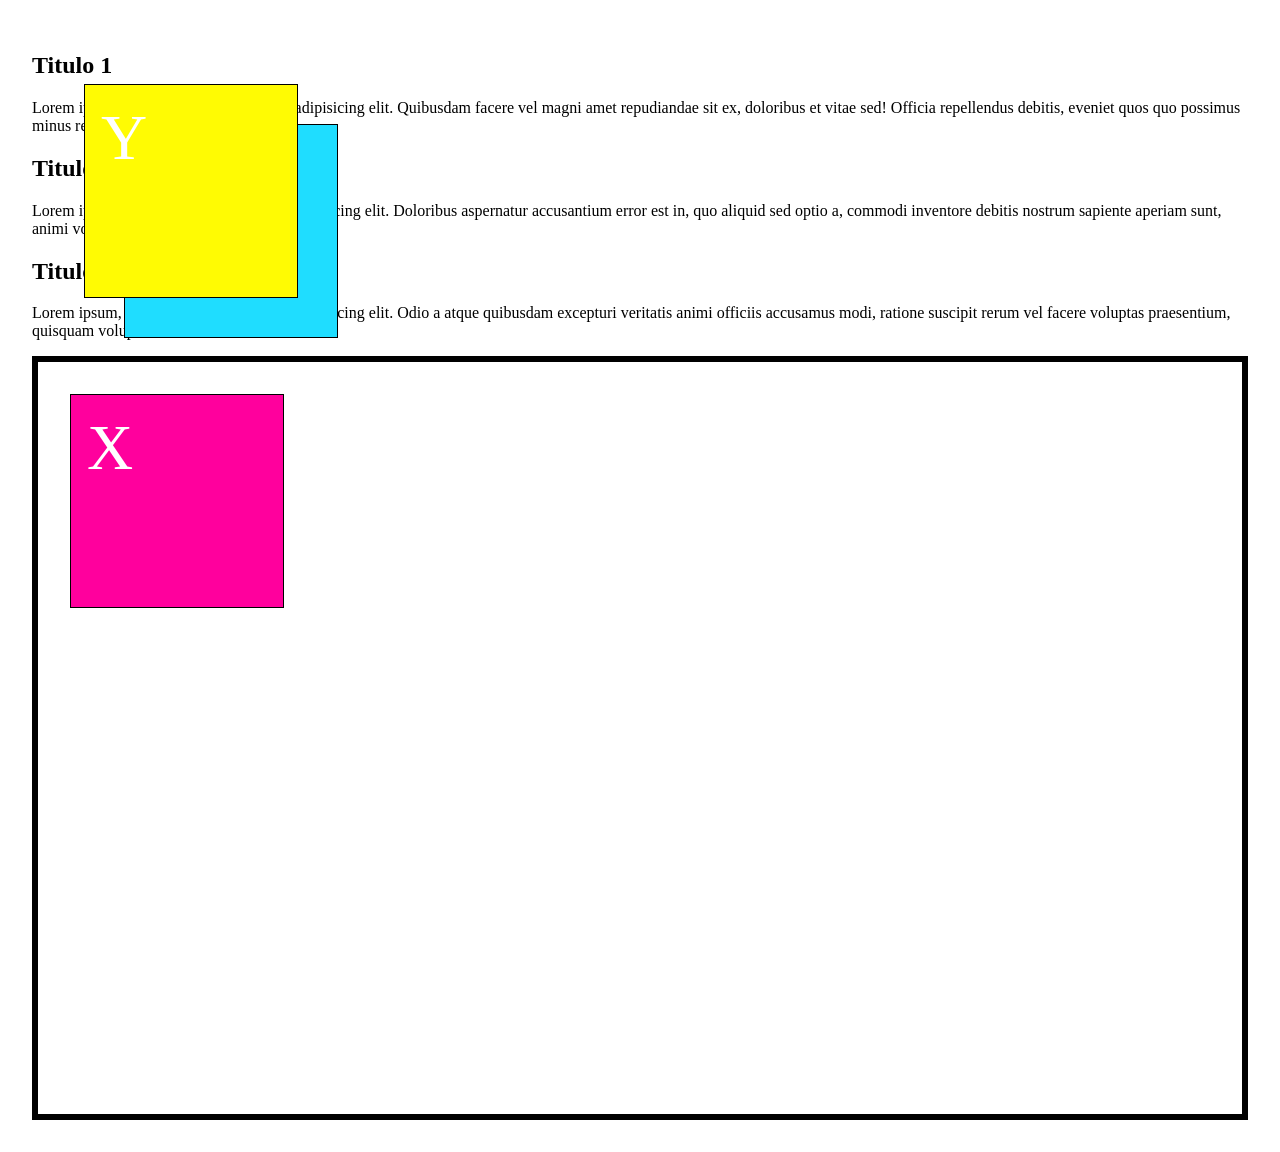
<file: CSS/class-02-box-model/index.html>
<!DOCTYPE html>
<html lang="pt-BR">
<head>
    <meta charset="UTF-8">
    <meta http-equiv="X-UA-Compatible" content="IE=edge">
    <meta name="viewport" content="width=device-width, initial-scale=1.0">
    <title>Class 02 - Box Model</title>
    <link rel="stylesheet" href="style.css">
</head>
<body>
 <section>
    <h1>Titulo 1</h1>
      <p> Lorem ipsum dolor sit, amet consectetur adipisicing elit. Quibusdam facere vel magni amet repudiandae sit ex, doloribus et vitae sed! Officia repellendus debitis, eveniet quos quo possimus minus recusandae distinctio.</p>
 </section>
 <section>
    <h1>Titulo 2</h1>
      <p>Lorem ipsum dolor sit amet consectetur adipisicing elit. Doloribus aspernatur accusantium error est in, quo aliquid sed optio a, commodi inventore debitis nostrum sapiente aperiam sunt, animi voluptatibus mollitia reprehenderit?</p> 
 </section>
 <section>
    <h1>Titulo 3</h1>
      <p>Lorem ipsum, dolor sit amet consectetur adipisicing elit. Odio a atque quibusdam excepturi veritatis animi officiis accusamus modi, ratione suscipit rerum vel facere voluptas praesentium, quisquam voluptatum et inventore dolor?</p>
 </section>
    <main>
        <div class="square1">X</div>
        <div class="square2">Y</div>
        <div class="square3">Z</div>
    </main>
    
</body>
</html>
</file>
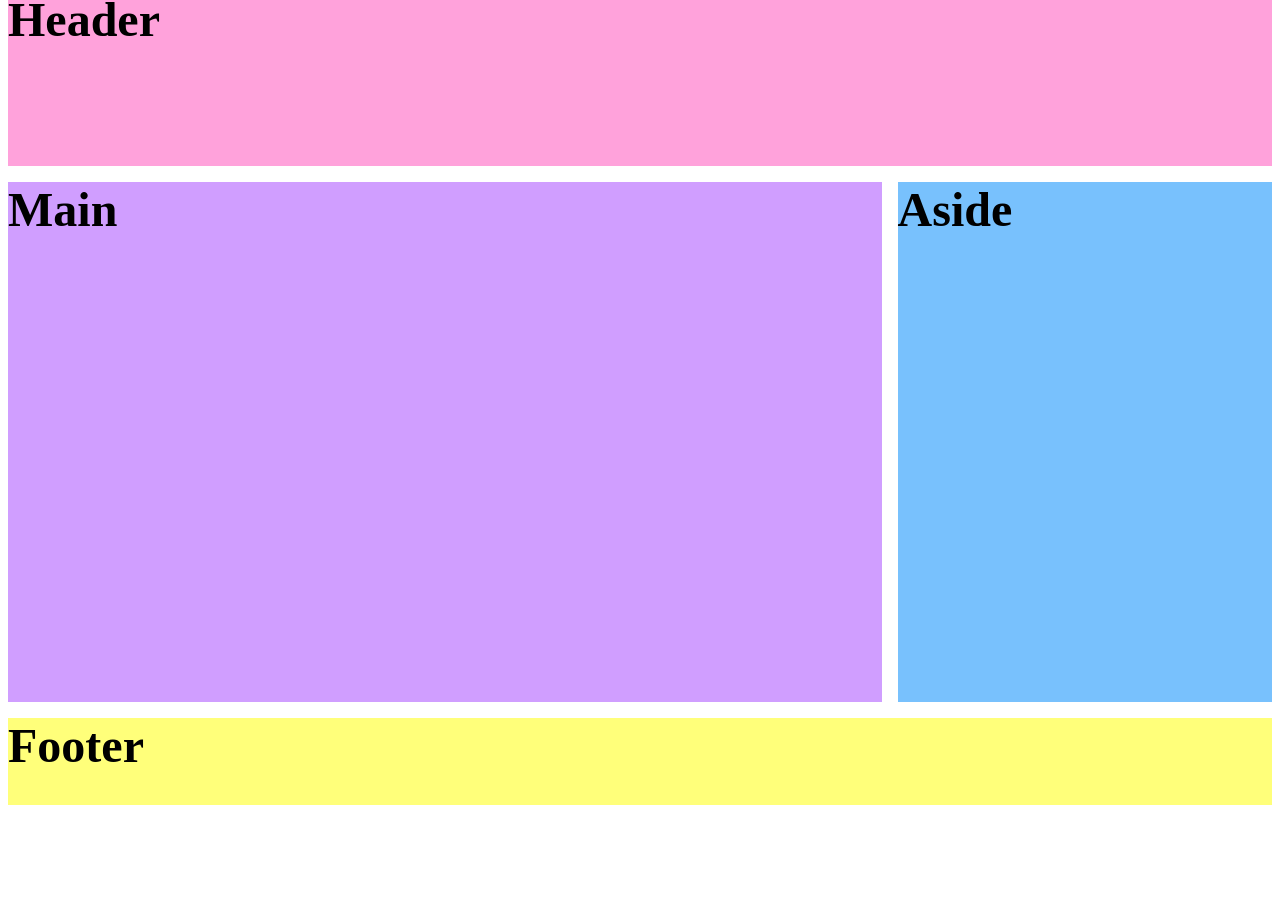
<file: CSS/class-03-grid-layout/index.html>
<!DOCTYPE html>
<html lang="pt-BR">
<head>
    <meta charset="UTF-8">
    <meta http-equiv="X-UA-Compatible" content="IE=edge">
    <meta name="viewport" content="width=device-width, initial-scale=1.0">
    <title>Class 03 - Grid Layout</title>
    <link rel="stylesheet" href="style.css">
</head>
<body>
    <header>
        <h1>Header</h1>
    </header>
    <main>
        <h1>Main</h1>
    </main>
    <aside>
        <h1>Aside</h1>
    </aside>
    <footer>
        <h1>Footer</h1>
    </footer>
    
</body>
</html>
</file>
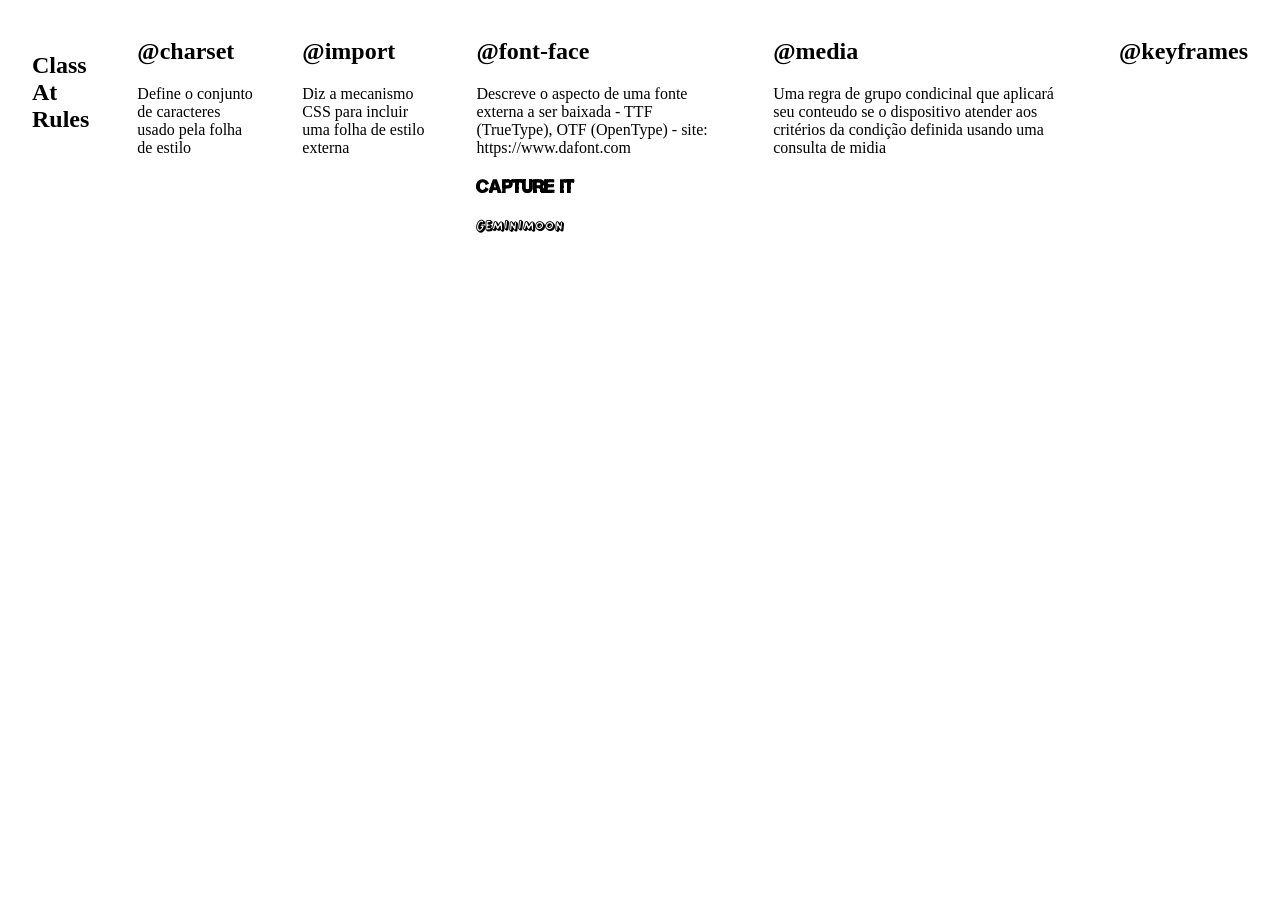
<file: CSS/class-04-at-rules/index.html>
<!DOCTYPE html>
<html lang="pt-BR">
<head>
    <meta charset="UTF-8">
    <meta http-equiv="X-UA-Compatible" content="IE=edge">
    <meta name="viewport" content="width=device-width, initial-scale=1.0">
    <title>Class 04 - At Rules</title>
    <link rel="stylesheet" href="style.css">
</head>
<body>
    <article>
        <h1>Class At Rules</h1>
        <section>
         <h2>@charset</h2>
          <p>Define o conjunto de caracteres usado pela folha de estilo</p>
        </section>
        <section>
            <h2>@import</h2>
             <p>Diz a mecanismo CSS para incluir uma folha de estilo externa</p>
           </section>
        <section>
            <h2>@font-face</h2>
             <p>Descreve o aspecto de uma fonte externa a ser baixada
                - TTF (TrueType), OTF (OpenType)
                - site: https://www.dafont.com
             </p>
             <h3>Capture It</h3>

             <h4>GeminiMoon</h4>
           </section>
           <section>
            <h2>@media</h2>
             <p>Uma regra de grupo condicinal que aplicará seu conteudo se o dispositivo atender aos critérios da condição definida usando uma consulta de midia</p>
           </section>
           <section>
            <h2>@keyframes</h2>
             <p></p>
           </section>

    </article>
</body>
</html>
</file>
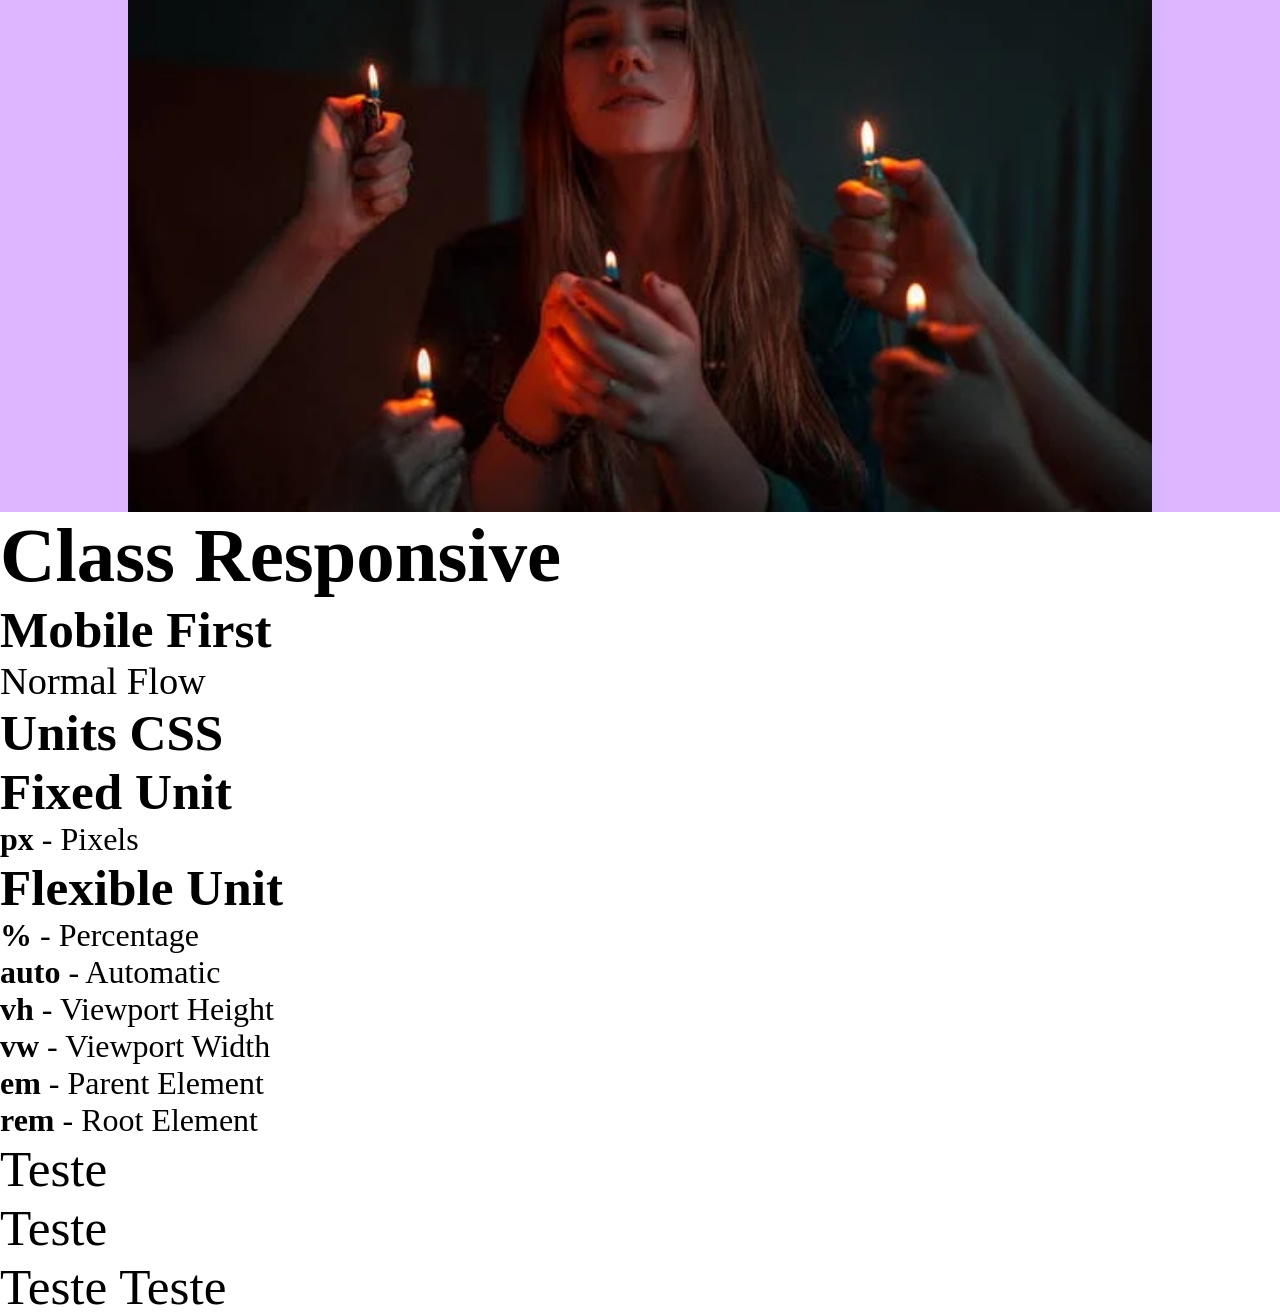
<file: CSS/class-06-responsive/index.html>
<!DOCTYPE html>
<html lang="en">
<head>
    <meta charset="UTF-8">
    <meta http-equiv="X-UA-Compatible" content="IE=edge">
    <meta name="viewport" content="width=device-width, initial-scale=1.0">
    <title>Class 06 - Responsive</title>
</head>
<body>
    <link rel="stylesheet" href="style.css">
</head>
    <!-- 
        Class Responsive
            
            Mobile First
               . Normal Flow
            
            Units CSS
                .Fixed Unit
                    'px' - Pixels
                
                .Flexible Unit
                    '%' - Percentage
                    'auto' - Automatic
                    'vh' - Viewport Height
                    'vw' - Viewport Width
                    'em' - Parent Element
                    'rem' - Root Element 
    -->
<body>
    <header>
        <div class="container">
            <img src="../class-06-responsive/image/pexels-photo-1342650.webp" alt="">
        </div>
    </header>

    <main>
        <h1>Class Responsive</h1>
        <article>
            <section>
                <h2>Mobile First</h2>
                <p>
                    Normal Flow
                </p>
            </section>
            <section>
                <h2>Units CSS</h2>
                <p>
                    <h3>Fixed Unit</h3>
                    <ul>
                        <li><strong>px</strong> - Pixels</li>
                    </ul>
                </p>
                <p>
                    <h3>Flexible Unit</h3>
                    <ul>
                        <li><strong>%</strong> - Percentage</li>
                        <li><strong>auto</strong> - 
                        Automatic</li>
                        <li><strong>vh</strong> - Viewport Height</li>
                        <li><strong>vw</strong> - Viewport Width</li>
                        <li><strong>em</strong> - Parent Element</li>
                        <li><strong>rem</strong> - Root Element</li>
                    </ul>
                </p>
            </section>

            <section id="test-em">
                <div>Teste
                    <div>Teste
                        <div>Teste <span>Teste</span></div>
                    </div>
                </div>
            </section>

        </article>
    </main>
</body>
</html>
</file>
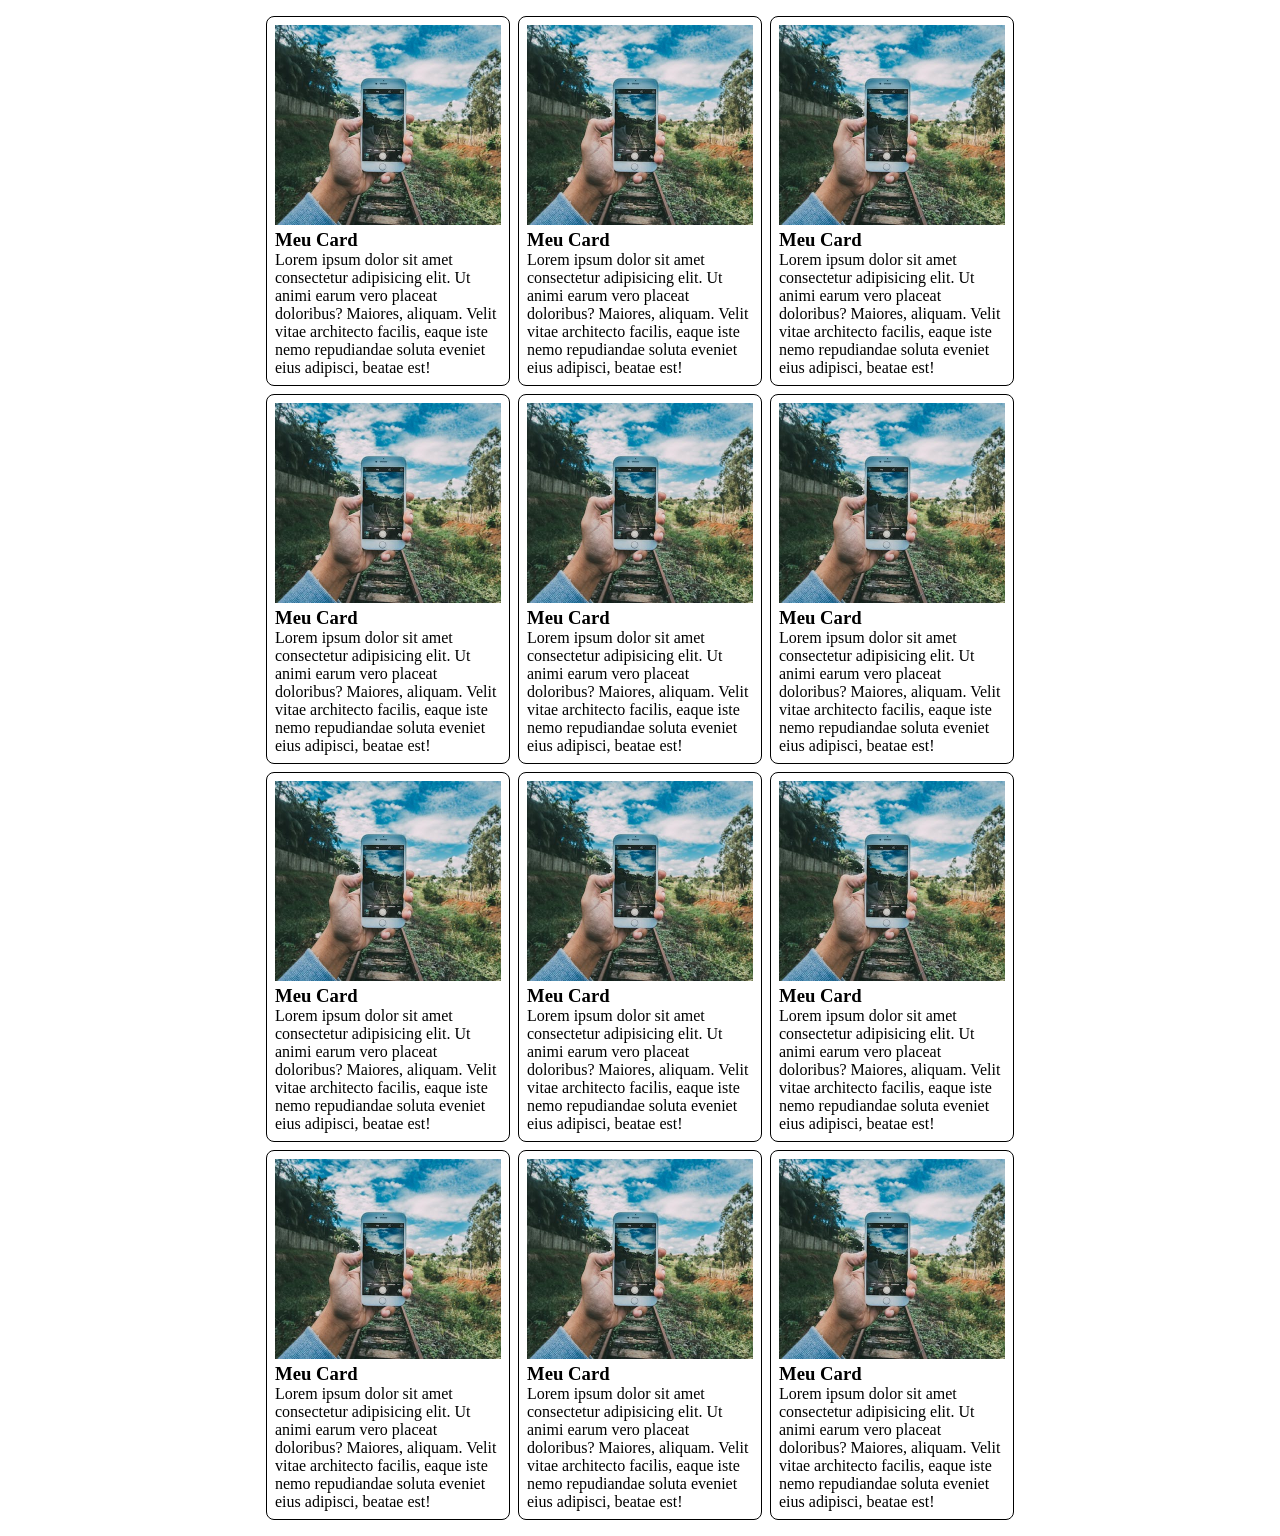
<file: CSS/class-grid-cards/index.html>
<!DOCTYPE html>
<html lang="pt-BR">
<head>
    <meta charset="UTF-8">
    <meta http-equiv="X-UA-Compatible" content="IE=edge">
    <meta name="viewport" content="width=device-width, initial-scale=1.0">
    <title>Class 07 - Grid Cards</title>

    <link rel="stylesheet" href="style.css">
</head>
<body>
    <article class="cards">
       <section class="card">
        <img src="../class-grid-cards/images/pexels-photo-105254.jpeg" alt="">
        <h1>Meu Card</h1>
        <p>Lorem ipsum dolor sit amet consectetur adipisicing elit. Ut animi earum vero placeat doloribus? Maiores, aliquam. Velit vitae architecto facilis, eaque iste nemo repudiandae soluta eveniet eius adipisci, beatae est!</p>
       </section>
       <section class="card">
        <img src="../class-grid-cards/images/pexels-photo-105254.jpeg" alt="">
        <h1>Meu Card</h1>
        <p>Lorem ipsum dolor sit amet consectetur adipisicing elit. Ut animi earum vero placeat doloribus? Maiores, aliquam. Velit vitae architecto facilis, eaque iste nemo repudiandae soluta eveniet eius adipisci, beatae est!</p>
       </section> <section class="card">
        <img src="../class-grid-cards/images/pexels-photo-105254.jpeg" alt="">
        <h1>Meu Card</h1>
        <p>Lorem ipsum dolor sit amet consectetur adipisicing elit. Ut animi earum vero placeat doloribus? Maiores, aliquam. Velit vitae architecto facilis, eaque iste nemo repudiandae soluta eveniet eius adipisci, beatae est!</p>
       </section> <section class="card">
        <img src="../class-grid-cards/images/pexels-photo-105254.jpeg" alt="">
        <h1>Meu Card</h1>
        <p>Lorem ipsum dolor sit amet consectetur adipisicing elit. Ut animi earum vero placeat doloribus? Maiores, aliquam. Velit vitae architecto facilis, eaque iste nemo repudiandae soluta eveniet eius adipisci, beatae est!</p>
       </section> <section class="card">
        <img src="../class-grid-cards/images/pexels-photo-105254.jpeg" alt="">
        <h1>Meu Card</h1>
        <p>Lorem ipsum dolor sit amet consectetur adipisicing elit. Ut animi earum vero placeat doloribus? Maiores, aliquam. Velit vitae architecto facilis, eaque iste nemo repudiandae soluta eveniet eius adipisci, beatae est!</p>
       </section> <section class="card">
        <img src="../class-grid-cards/images/pexels-photo-105254.jpeg" alt="">
        <h1>Meu Card</h1>
        <p>Lorem ipsum dolor sit amet consectetur adipisicing elit. Ut animi earum vero placeat doloribus? Maiores, aliquam. Velit vitae architecto facilis, eaque iste nemo repudiandae soluta eveniet eius adipisci, beatae est!</p>
       </section> <section class="card">
        <img src="../class-grid-cards/images/pexels-photo-105254.jpeg" alt="">
        <h1>Meu Card</h1>
        <p>Lorem ipsum dolor sit amet consectetur adipisicing elit. Ut animi earum vero placeat doloribus? Maiores, aliquam. Velit vitae architecto facilis, eaque iste nemo repudiandae soluta eveniet eius adipisci, beatae est!</p>
       </section> <section class="card">
        <img src="../class-grid-cards/images/pexels-photo-105254.jpeg" alt="">
        <h1>Meu Card</h1>
        <p>Lorem ipsum dolor sit amet consectetur adipisicing elit. Ut animi earum vero placeat doloribus? Maiores, aliquam. Velit vitae architecto facilis, eaque iste nemo repudiandae soluta eveniet eius adipisci, beatae est!</p>
       </section> <section class="card">
        <img src="../class-grid-cards/images/pexels-photo-105254.jpeg" alt="">
        <h1>Meu Card</h1>
        <p>Lorem ipsum dolor sit amet consectetur adipisicing elit. Ut animi earum vero placeat doloribus? Maiores, aliquam. Velit vitae architecto facilis, eaque iste nemo repudiandae soluta eveniet eius adipisci, beatae est!</p>
       </section> <section class="card">
        <img src="../class-grid-cards/images/pexels-photo-105254.jpeg" alt="">
        <h1>Meu Card</h1>
        <p>Lorem ipsum dolor sit amet consectetur adipisicing elit. Ut animi earum vero placeat doloribus? Maiores, aliquam. Velit vitae architecto facilis, eaque iste nemo repudiandae soluta eveniet eius adipisci, beatae est!</p>
       </section> <section class="card">
        <img src="../class-grid-cards/images/pexels-photo-105254.jpeg" alt="">
        <h1>Meu Card</h1>
        <p>Lorem ipsum dolor sit amet consectetur adipisicing elit. Ut animi earum vero placeat doloribus? Maiores, aliquam. Velit vitae architecto facilis, eaque iste nemo repudiandae soluta eveniet eius adipisci, beatae est!</p>
       </section> <section class="card">
        <img src="../class-grid-cards/images/pexels-photo-105254.jpeg" alt="">
        <h1>Meu Card</h1>
        <p>Lorem ipsum dolor sit amet consectetur adipisicing elit. Ut animi earum vero placeat doloribus? Maiores, aliquam. Velit vitae architecto facilis, eaque iste nemo repudiandae soluta eveniet eius adipisci, beatae est!</p>
       </section>
    </article>
</body>
</html>
</file>
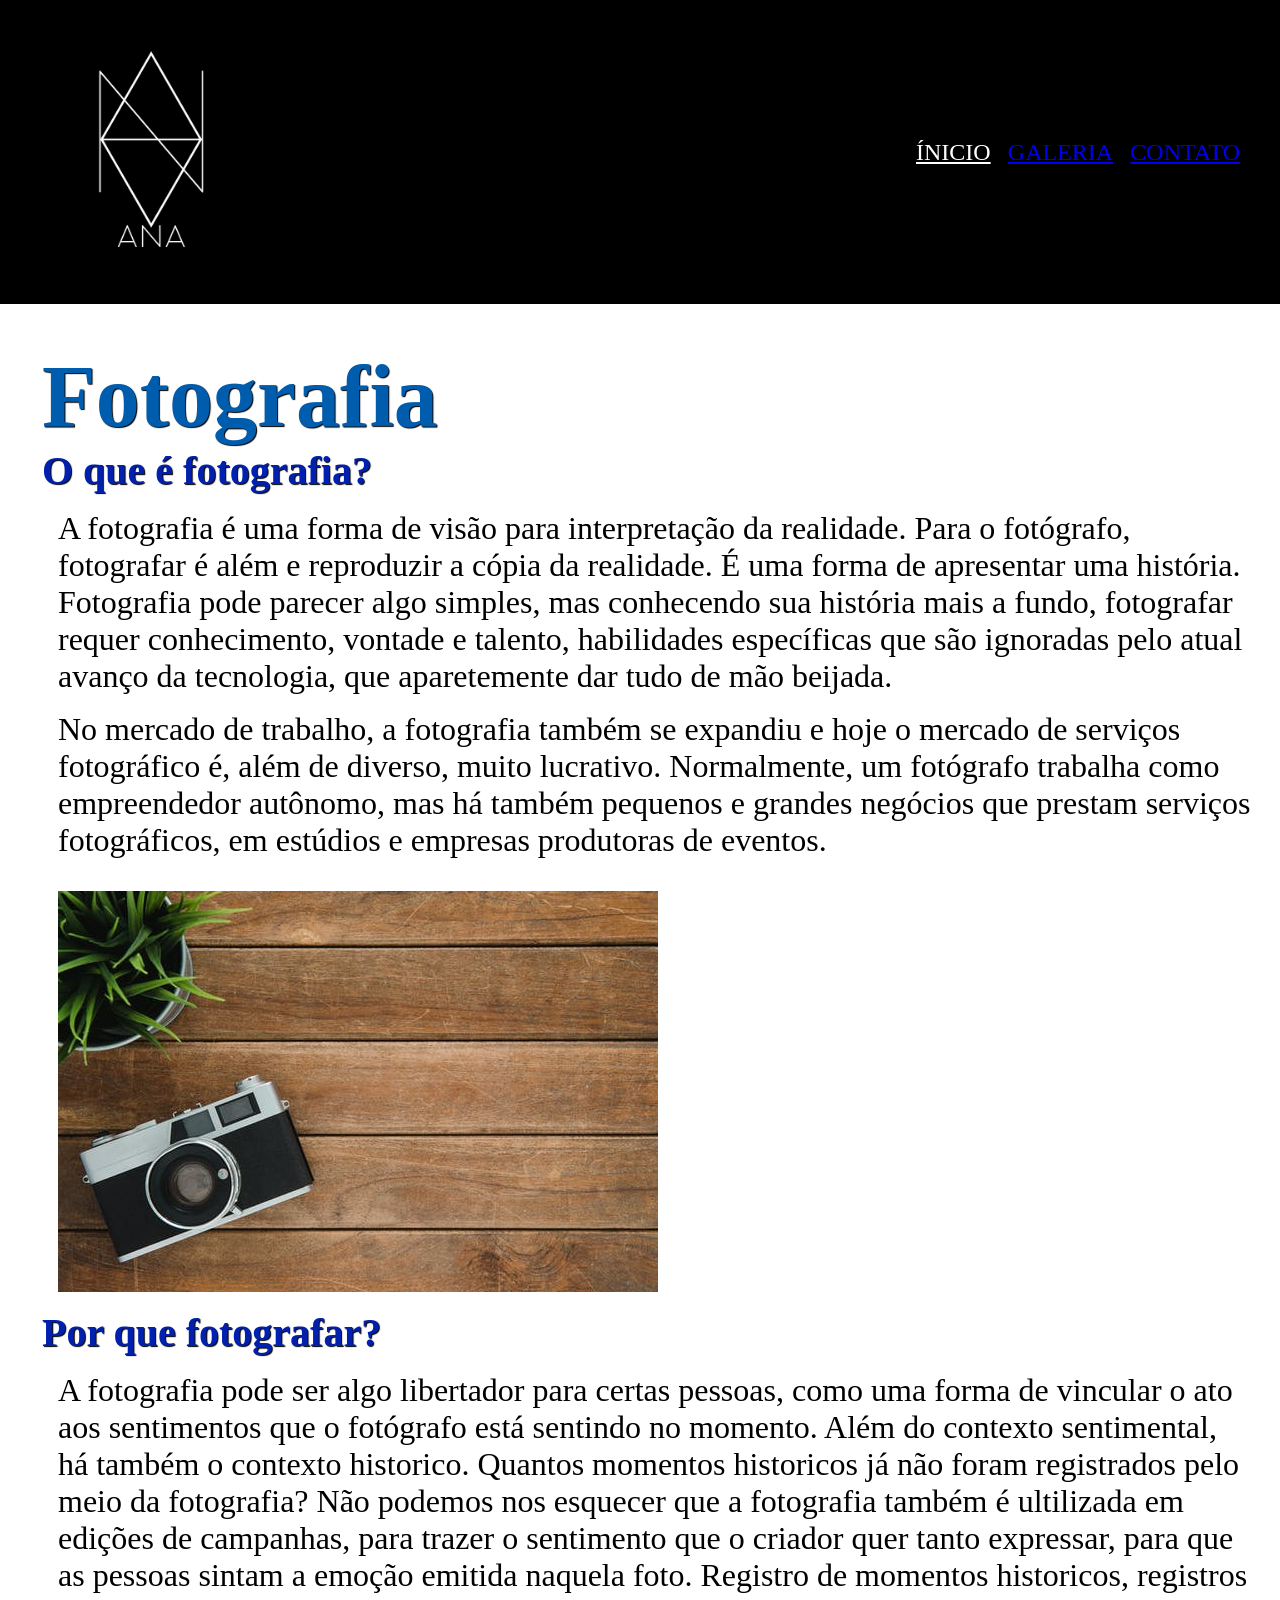
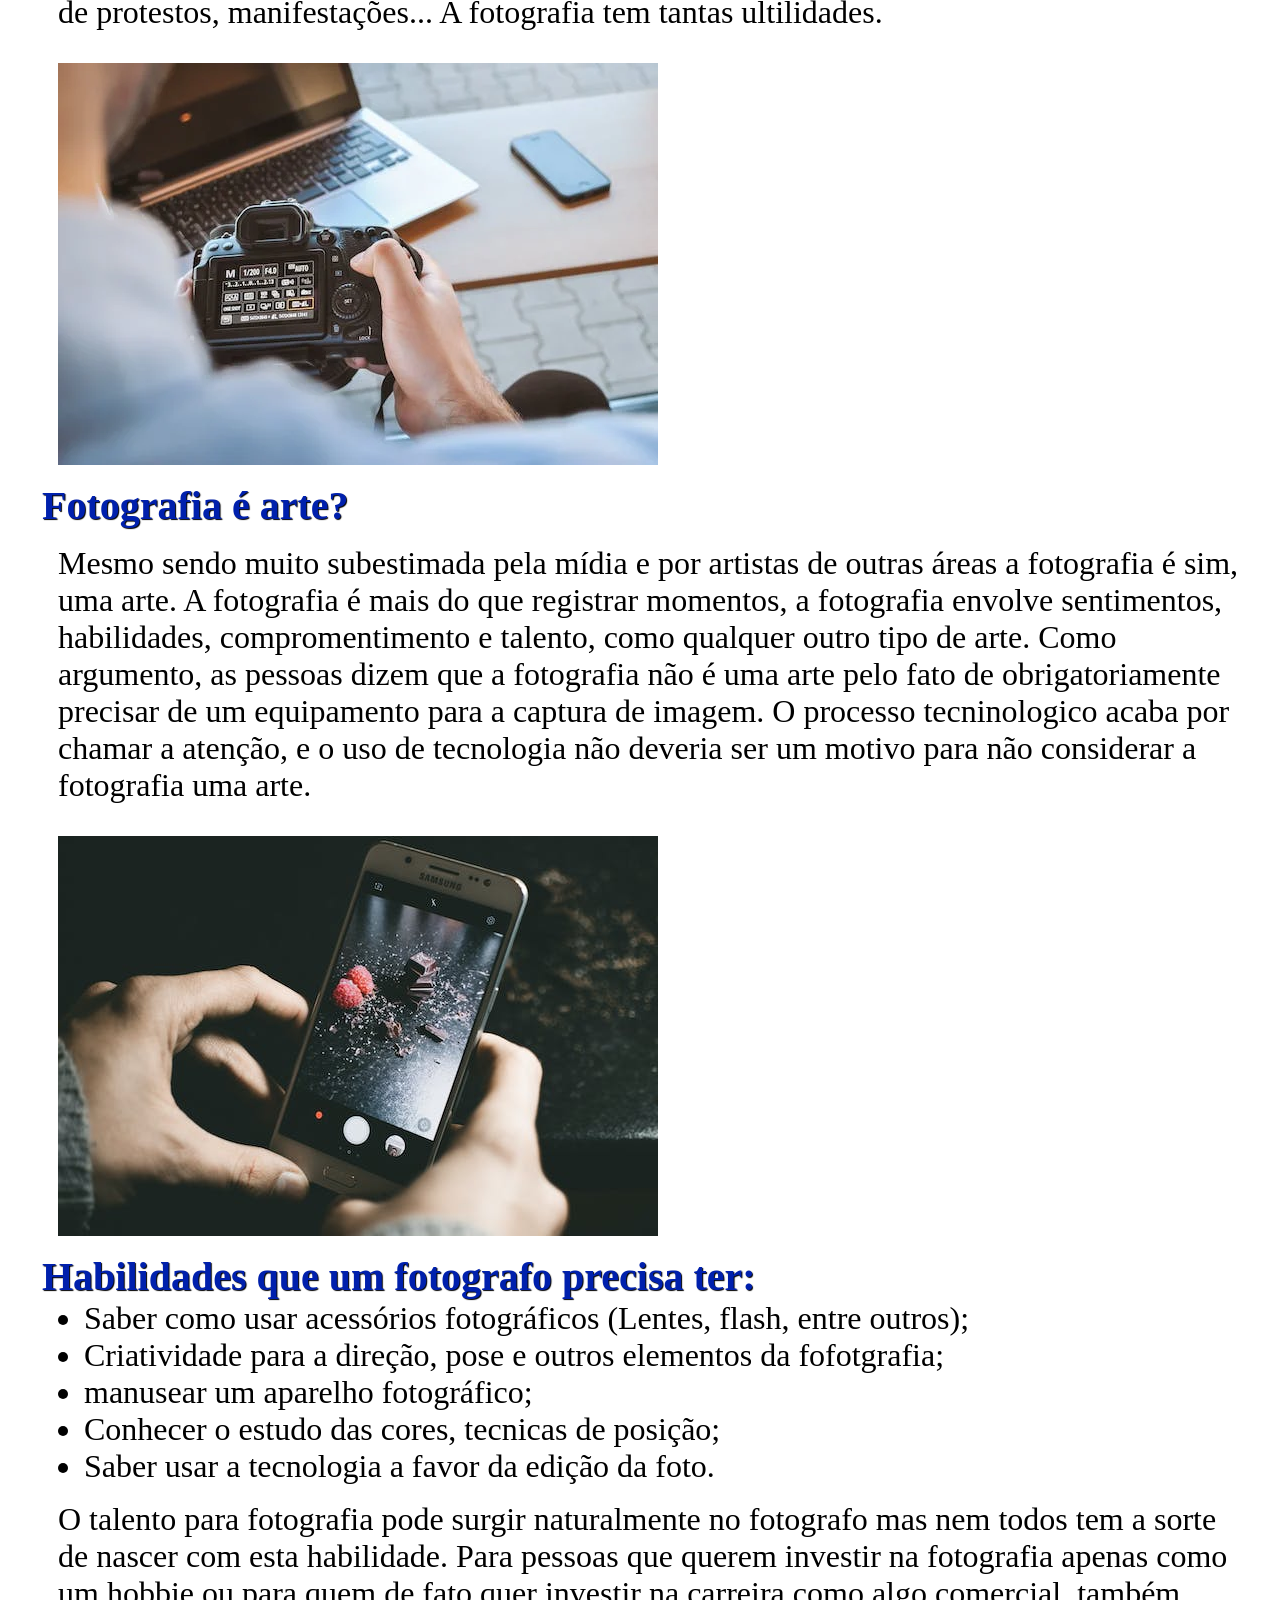
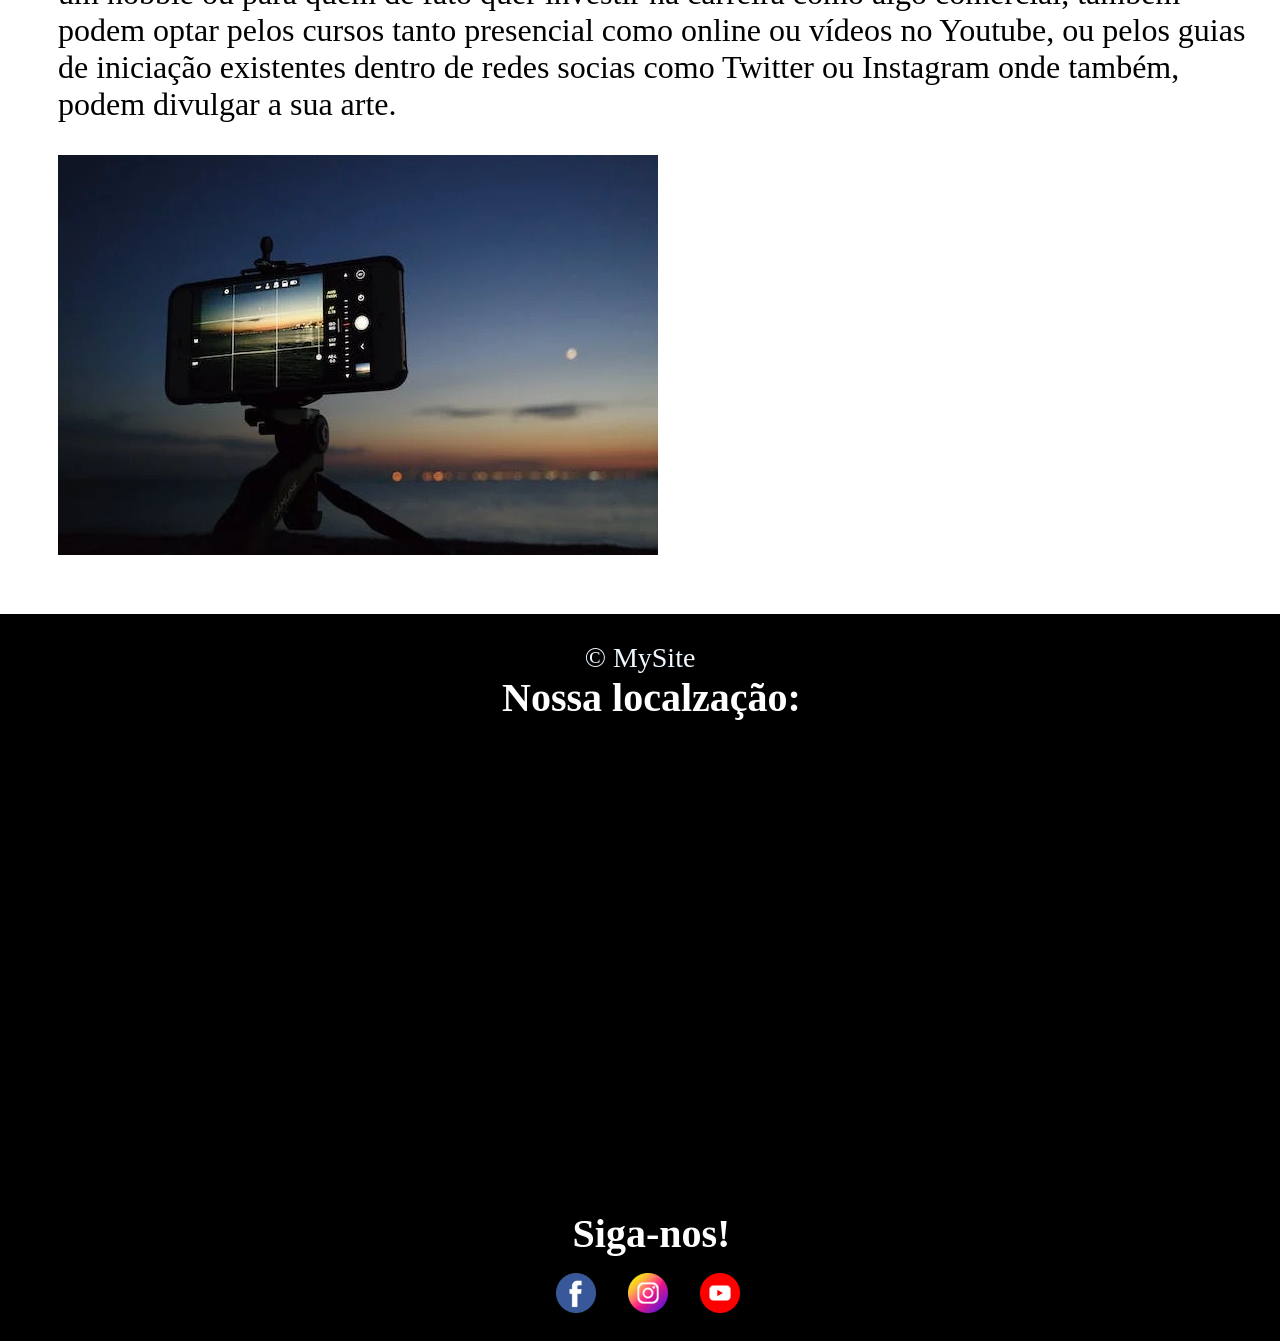
<file: photoproject/site/index.html>
<!DOCTYPE html>
<html lang="pt-BR">
<head>
    <meta charset="UTF-8">
    <meta http-equiv="X-UA-Compatible" content="IE=edge">
    <meta name="viewport" content="width=device-width, initial-scale=1.0">
    <title>Project Site</title>
    <link rel="stylesheet" href="./styles/style.css">
   
</head>
<body>


    <article class="HomePage">
        <header>
            <img src="../site/galeriapart2/Cópia de Cópia de n.png" alt="">
         <nav>
            <ul>
                <li>
                  <a href="index.html" id="HomeMenu" ;>ÍNICIO</a>
                </li>
                
                <li>
                    <a href="../site/pages/artigo.html">GALERIA</a>
                </li>
              
                <li>
                    <a href="../site/pages/contatos.html">CONTATO</a>
                </li>
            </ul>
         </nav>
        </header>
        <main>
            <section>
                <h1>Fotografia</h1>
                
                <h2>O que é fotografia?</h2>
                
                   <p>
                    A fotografia é uma forma de visão para interpretação da realidade. Para o fotógrafo, fotografar é além e reproduzir a cópia da realidade. É uma forma de apresentar uma história. Fotografia pode parecer algo simples, mas conhecendo sua história mais a fundo, fotografar requer conhecimento, vontade e talento, habilidades específicas que são ignoradas pelo atual avanço da tecnologia, que aparetemente dar tudo de mão beijada. </p>
                   
                   <p>     
                    No mercado de trabalho, a fotografia também se expandiu e hoje o mercado de serviços fotográfico é, além de diverso, muito lucrativo. Normalmente, um fotógrafo trabalha como empreendedor autônomo, mas há também pequenos e grandes negócios que prestam serviços fotográficos, em estúdios e empresas produtoras de eventos.
                   </p>
                   
                   <img src="../site/foto/pexels-photo-733853.jpeg" >
                    
            </section>
            
            <section>
                <h2>Por que fotografar?</h2>
                
                <p> A fotografia pode ser algo libertador para certas pessoas, como uma forma de vincular o ato aos sentimentos que o fotógrafo está sentindo no momento. Além do contexto sentimental, há também o contexto historico. Quantos momentos historicos já não foram registrados pelo meio da fotografia? Não podemos nos esquecer que a fotografia também é ultilizada em edições de campanhas, para trazer o sentimento que o criador quer tanto expressar, para que as pessoas sintam a emoção emitida naquela foto. Registro de momentos historicos, registros de protestos, manifestações... A fotografia tem tantas ultilidades. </p>
                
                    <img src="../site/foto/pexels-photo-442573.webp">
            </section>
            
            <section>
                <h2>Fotografia é arte?</h2>
                
                <p>Mesmo sendo muito subestimada pela mídia e por artistas de outras áreas a fotografia é sim, uma arte. A fotografia é mais do que registrar momentos, a fotografia envolve sentimentos, habilidades, compromentimento e talento, como qualquer outro tipo de arte. Como argumento, as pessoas dizem que a fotografia não é uma arte pelo fato de obrigatoriamente precisar de um equipamento para a captura de imagem. O processo tecninologico acaba por chamar a atenção, e o uso de tecnologia não deveria ser um motivo para não considerar a fotografia uma arte. </p>
                 
                <img src="../site/foto/pexels-photo-916472.jpeg" >
            </section>
            
            <section>
              <h2>Habilidades que um fotografo precisa ter: </h2>
               
               <ul class="ul" type="disc">
                 <li>Saber como usar acessórios fotográficos (Lentes, flash, entre outros);</li>
                 <li>Criatividade para a direção, pose e outros elementos da fofotgrafia; </li>
                 <li>manusear um aparelho fotográfico;</li>
                 <li>Conhecer o estudo das cores, tecnicas de posição;</li>
                 <li>Saber usar a tecnologia a favor da edição da foto.</li>
               </ul>
                
                <p>O talento para fotografia pode surgir naturalmente no fotografo mas nem todos tem a sorte de nascer com esta habilidade. Para pessoas que querem investir na fotografia apenas como um hobbie ou para quem de fato quer investir na carreira como algo comercial, também podem optar pelos cursos tanto presencial como online ou vídeos no Youtube, ou pelos guias de iniciação existentes dentro de redes socias como Twitter ou Instagram onde também, podem divulgar a sua arte.</p>
                <img src="../site/foto/pexels-photo-93820.webp" >
            </section>
        </main>
        <footer>
            &copy; MySite
            
            <section class="FooterLocal">
                <h3>Nossa localzação:</h3>
                <iframe src="https://www.google.com/maps/embed?pb=!1m18!1m12!1m3!1d15856.03494458563!2d-39.53330567201135!3d-6.5205761055679545!2m3!1f0!2f0!3f0!3m2!1i1024!2i768!4f13.1!3m3!1m2!1s0x7a2f719b740e767%3A0x833bf57677c864a4!2zSnVjw6FzLCBDRSwgNjM1ODAtMDAw!5e0!3m2!1spt-BR!2sbr!4v1665426500277!5m2!1spt-BR!2sbr" width="600" height="450" style="border:0;" allowfullscreen="" loading="lazy" referrerpolicy="no-referrer-when-downgrade"></iframe></iframe>
             </section>
             <section class="FooterSocialMedias">
                <h3>Siga-nos!</h3>
                <div class="FooterSocialMediasImages">
                    <a href="" target="_blank"></a>
                      <img src="../site/galeriapart2/logo-facebook.png" alt="">
                       
                      <a href="" target="_blank" ></a>
                      <img src="../site/galeriapart2/logo-instagram.png" alt="">

                      <a href="" target="_blank"></a>
                     
                      <img src="../site/galeriapart2/logo-youtube.png" alt="">
                </div>
             </section>
        </footer>
    </article>

    

</body>
</html>
</file>
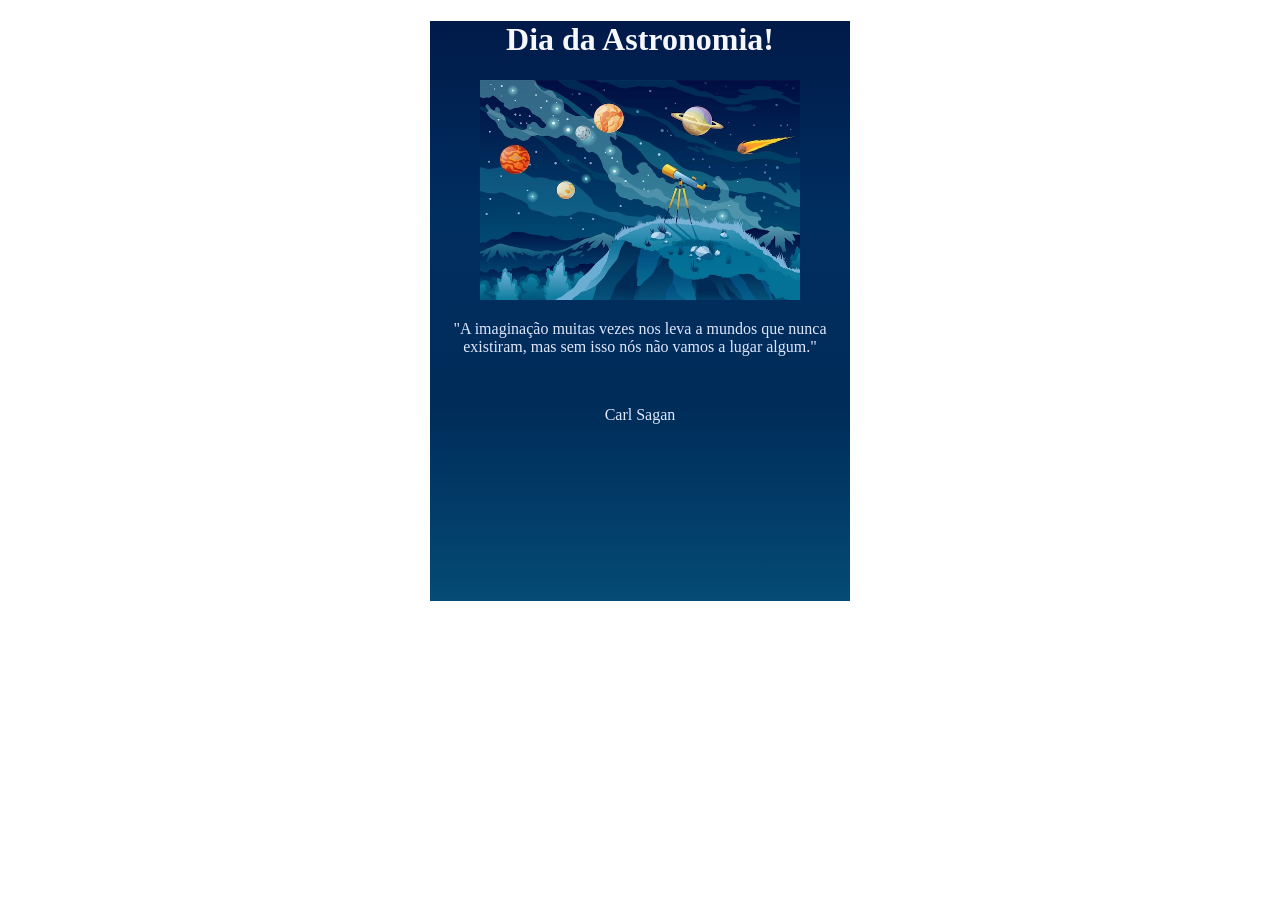
<file: CSS/class-01-css-properties/challenge/index.html>
<!DOCTYPE html>
<html lang="pt-BR">
<head>
    <meta charset="UTF-8">
    <meta http-equiv="X-UA-Compatible" content="IE=edge">
    <meta name="viewport" content="width=device-width, initial-scale=1.0">
    <title>Class 01 - CSS Properties</title>
</head>
<link rel="stylesheet" href="style.css">
<body>
<main>
    <h1>Dia da Astronomia!</h1>
    <img src="../image/telescopio-para-descoberta-de-ciencia-de-exploracao-espacial-e-estudo-de-astronomia-no-contexto-de-um-ceu-escuro-com-estrelas-e-planetas-paisagem-.jpg" alt="" width="320" height="220">
    <p>"A imaginação muitas vezes nos leva a mundos que nunca existiram, mas sem isso nós não vamos a lugar algum."</p>
    <br>
    <p>Carl Sagan</p>
</main>



</body>
</html>
</file>
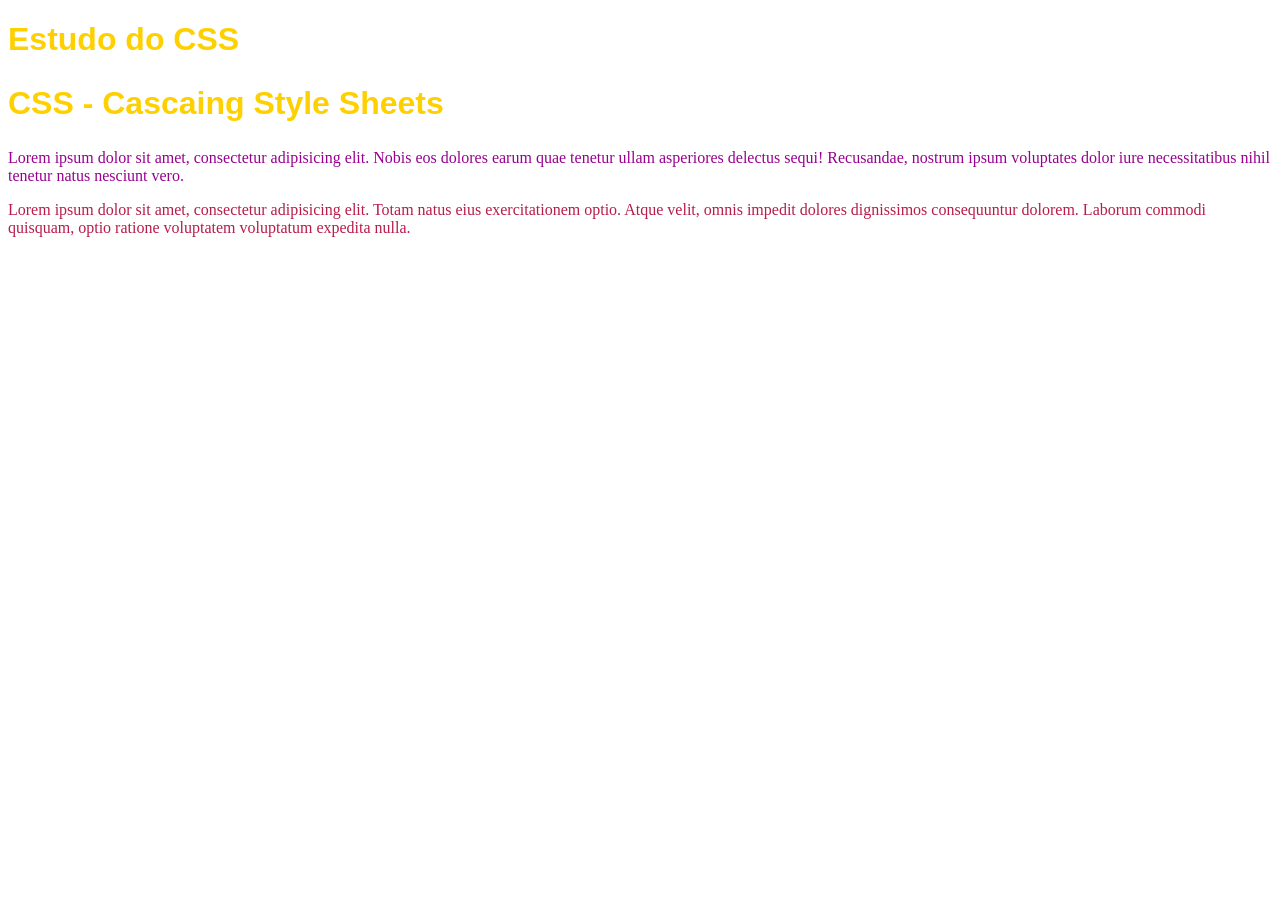
<file: CSS/class-01-css-properties/study/index.html>
<!DOCTYPE html>
<html lang="pt-BR">
<head>
    <meta charset="UTF-8">
    <meta http-equiv="X-UA-Compatible" content="IE=edge">
    <meta name="viewport" content="width=, initial-scale=1.0">
    <title>Class 01 - CSS Properties</title>
     
    <!-- CSS: Cascading Style Sheets
                Syntax: Selector > Declaration > Propertie > Value 
        -->

        <!--
            Colorimetry:
                -Properties
                    background-color (para caixas)
                    color (para textos)
                    border-color (para caixas)
                -Values
                    palavra-chave (blue, transparent)
                    hexadecimal (#990AFF)
                    funções: 
                        rgb, rgba: RED, GREEN, BLUE, ALPHA
                            Ex: rgb(0, 255, 64, 0.6);
                        hsl, hsla: HUE(DEGREE), SATURATION(%), LIGHTNESS(%), ALPHA(%)
                            Ex: hsl(180, 100%, 50%, 60%)
        -->
        
        <!-- Especificity:
            0 = * Seletor universal
            1 = Elementos (tags) h1, p, img, span... 
            10 = Class Ex: (.class)
            100 = ID Ex: (#id)
            1000 = Inline
            !important. 
        -->
        
        <!-- 
            Typography:
                -font-family: "Times New Roman", Times, serif; (fallback)
                -font-weight: bold; (400, 700, 800)
                -font-style: normal; (italic, oblique)
                
                -font-size: "value";
                    16px - Absoluty
                    2rem - Relative
                    50% - Relative
                -letter-spacing: 4px;
                -word-spacing: 1em;
                -line-height: 1.5;
                -text-transform: uppercase; (lowercase, capitalize, none)
                -text-decoration: wavy(dashed, dotted) overline (underline, line-through) blue;
                -text-align: center; (start, end, left, right, justify)
                -text-shadow: 1px 1px 2px red; (offset-x | offset-y | blur-radius)
                
                -Web-Fonts
                    link
                    @import
        -->
        
        <!-- 
            Background:
                -background-color: rgb(55, 100, 50);
                -background-image: url("image.jpg");
                -linear-gradient(lightblue, lightgreen);
                -background-size: 240px auto;
                -background-size: contain;
                -background-repeat: no-repeat;
                -background-position: center top;
                -background-attachment: fixed;
        -->
    <link rel="stylesheet" href="style.css">
<body>

    <h1>Estudo do CSS</h1>
    <h2>CSS - Cascaing Style Sheets</h2>

    <span class="texto">
    <p>
        Lorem ipsum dolor sit amet, consectetur adipisicing elit. Nobis eos dolores earum quae tenetur ullam asperiores delectus 
        sequi! Recusandae, nostrum ipsum voluptates dolor iure necessitatibus nihil tenetur natus nesciunt vero.
    </p> 
    </span>

<p id="UltimoTexto">
    Lorem ipsum dolor sit amet, consectetur adipisicing elit. Totam natus eius exercitationem optio. Atque velit, omnis impedit dolores dignissimos consequuntur dolorem. Laborum commodi quisquam, optio ratione voluptatem voluptatum expedita nulla.
</p>

</body>
</html>
</file>
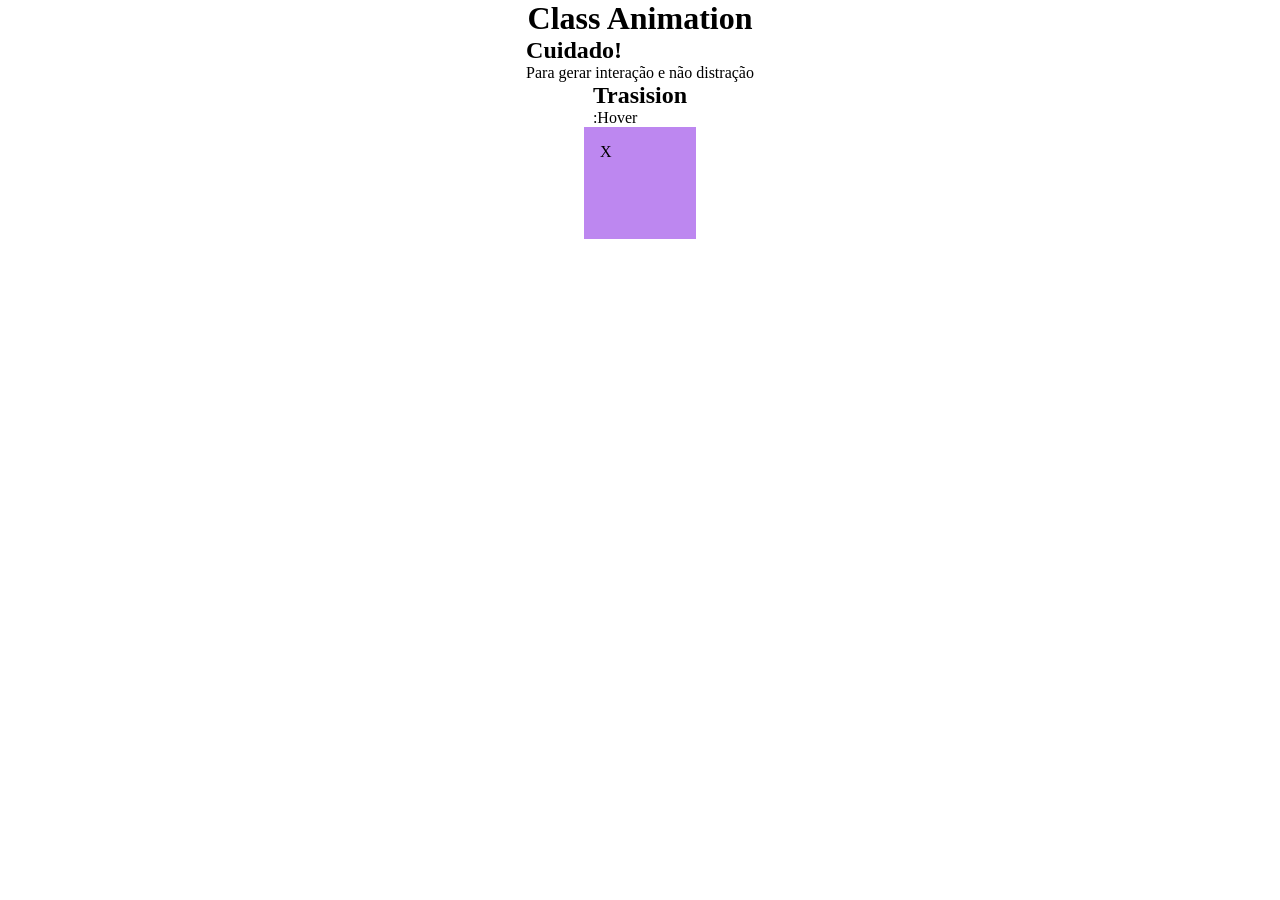
<file: CSS/class-05-animations/study/index.html>
<!DOCTYPE html>
<html lang="pt-BR">
<head>
    <meta charset="UTF-8">
    <meta http-equiv="X-UA-Compatible" content="IE=edge">
    <meta name="viewport" content="width=device-width, initial-scale=1.0">
    <title>Class 05 - Animation</title>
    <link rel="stylesheet" href="style.css">
</head>
<body>
    <h1>Class Animation</h1>
    <section>
      <h2>Cuidado!</h2>
      <p>Para gerar interação e não distração</p>
    </section>
    <section>
        <h2>Trasision</h2>
        <p>:Hover</p>
    </section>

    <section>
        <p>
            <div class="square">X</div>
        </p>
    </section>
</body>
</html>
</file>
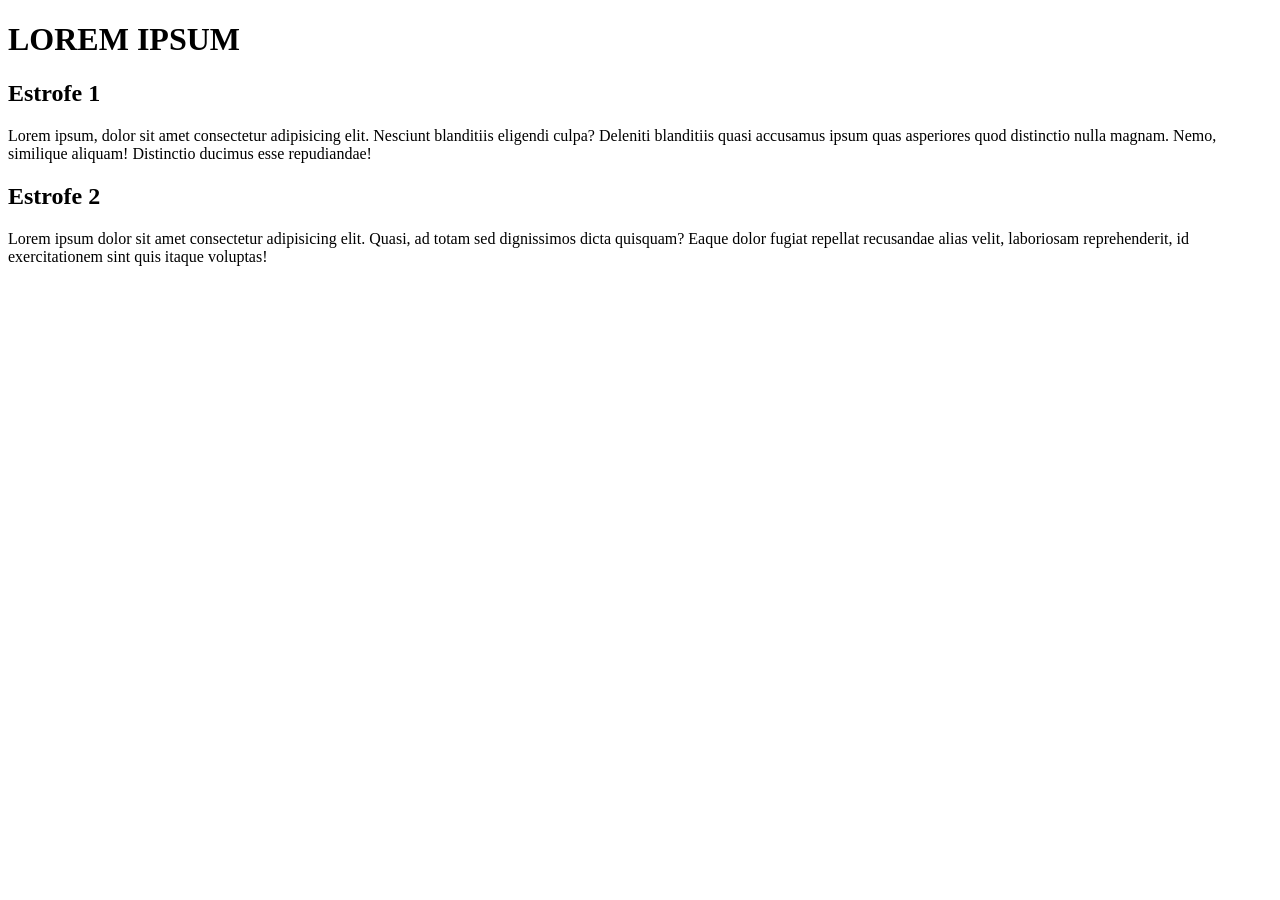
<file: HTML/class-01-html/challenges/index.html>
<!DOCTYPE html>
<html lang="pt-BR">
<head>
    <meta charset="UTF-8">
    <meta http-equiv="X-UA-Compatible" content="IE=edge">
    <meta name="viewport" content="width=device-width, initial-scale=1.0">
    <title>Document</title>
<h1>LOREM IPSUM</h1>
<h2> Estrofe 1</h2>
  <p>Lorem ipsum, dolor sit amet consectetur adipisicing elit. Nesciunt blanditiis eligendi culpa? Deleniti blanditiis quasi accusamus ipsum quas asperiores quod distinctio nulla magnam. Nemo, similique aliquam! Distinctio ducimus esse repudiandae!</p>  
<h2>Estrofe 2</h2>
<p>Lorem ipsum dolor sit amet consectetur adipisicing elit. Quasi, ad totam sed dignissimos dicta quisquam? Eaque dolor fugiat repellat recusandae alias velit, laboriosam reprehenderit, id exercitationem sint quis itaque voluptas!</p>
</file>
<file: CSS/class-02-box-model/style.css>
body {
    padding: 24px;
}

main {
    height: 80vh;
    border: solid 6px black;
    padding: 16px;
    /* display: flex;
    justify-content: center;
    align-items: center;
    flex-direction: column; */
}

div {
    height: 180px;
    width: 180px;
    border: solid 1px black;
    color: white;
    font-size: 64px;
    padding: 16px;
    margin: 16px;
    display: inline-block;
}
.square1 {
    background: rgb(255, 0, 157);
    position: absolute;
    z-index:2;
}
.square2 {
    background: rgb(255, 251, 3);
    position:absolute;
   left: 68px;
   top: 68px;
   z-index: 1;
}

.square3 {
    background: rgb(31, 221, 255);
    position: absolute;
    left: 108px ;
    top:108px ;
    z-index: 0;
}
</file>
<file: CSS/class-03-grid-layout/style.css>
* {
    margin:0 ;
    padding: 0;
    box-sizing: 
    border-box;
}

body {
    height: 100vh;
    display: grid;

    grid-template-areas:
    "Header Header"
    "Main Aside"
    "Footer Footer"
    ;

    grid-template-columns: 
    70% 30%;
    grid-template-rows: 20% 60% 10% 10% ;

    padding: 16px;
    gap: 16px;

    justify-content: center;
    align-content: center;
    
}

h1 {
font-size: 48px;

}

header {
background: rgb(255, 162, 219);
grid-area: Header;
}

main {
background: rgb(208, 158, 255);
grid-area: Main;
}

aside {
background: rgb(120, 193, 253);
grid-area: Aside;

}

footer {
background: rgb(255, 255, 122);
grid-area: Footer;

}
</file>
<file: CSS/class-04-at-rules/style.css>
@charset "utf-08";
@import url("../class-02-box-model/style.css");
@font-face {
    font-family: CaptureIt;
    src: url("../class-04-at-rules/font/Capture\ it.ttf");
}

article {
    display: flex;
    gap: 48px;

    animation-name: MyAnimation;
    animation-duration: 2000ms;
    animation-iteration-count: 1;
    animation-timing-function: ease-in-out;


}

h3 {
    font-family: CaptureIt;
}

h4{
    font-family: GeminiMoon;
}
@font-face {
    font-family: GeminiMoon;
    src: url(../class-04-at-rules/font/gemini_moon/Gemini\ Moon.otf);
}

@media (max-width: 500px) {
    article {
        display: block;
    }
}

h2 {
    margin-top: 6px;
    animation-name: MyAnimationRotate;
    animation-duration: 2000ms;
    animation-delay: 3s;
}
p {
    margin-top: 8px;
}

@keyframes MyAnimation {
    0% {
        opacity: 0;
    }

    50% {
        opacity: 0.5;
    }

    100% {
        opacity: 1;
    }
}

@keyframes MyAnimationRotate {
    to {
        transform: rotateZ(0deg);
    }

    from {
        transform: rotateZ(360deg);
    }
}
</file>
<file: CSS/class-06-responsive/style.css>
:root {
    /* font-size: 16px;
    font-size: 1rem; */
    /* font-size: 6.25%; */
     font-size: 10%;
    /* 1px -> 1rem = 100% */
    /* 16px -> 1rem = 100% */
}

* {
    margin: 0;
    padding: 0;
    box-sizing: border-box;
}

header {
    width: 100%;
    background-color: rgb(220, 183, 255);
    
}

.container {
background: blue;
width: 80%;
height: 320rem;
margin: 0 auto;
}

img {
    width: 100%;
    height: 100%;

    object-fit: cover ;
    object-position: center;
}

h1 {
    font-size: 48px;
    font-size: 48rem;
}

h2 {
    /* font-size: 32px; */
    font-size: 2rem;
    font-size: 32rem;
}

p {
    font-size: 24rem;
}

h3 {
    font-size: 32rem ;
}

ul {
    font-size: 32px;
    /* font-size: 1.6875rem; */
}

div {
    font-size: 32px;

    font-size: 32rem;
}
</file>
<file: CSS/class-grid-cards/style.css>
* {
    margin: 0;
    padding:0 ;
    box-sizing: border-box;
}

body {
    padding: 16px;
    max-width: 780px;
    margin: 0 auto;
}

.cards {
    display: grid;
    gap: 8px;
    /* grid-template-columns: 240px 240px 240px;
    grid-template-columns: 1fr 1fr 1fr; */
    /* grid-template-columns: repeat(3, 1fr); */
    /* grid-template-columns: repeat(auto-fit, 240px); */
    grid-template-columns: repeat(auto-fit, minmax(240px, 1fr));

}

.card {
    padding: 8px;
    border: solid 1px black;
    border-radius: 8px;
}

.card img {
    width: 100%;
    height: 200px;
    object-fit: cover;
    object-position: center;
}
</file>
<file: photoproject/site/styles/style.css>
:root {
    font-size: 6.25%;
    /* scroll-behavior: smooth; */
}

*{
    margin: 0;
    padding: 0;
    box-sizing: border-box;
}

#HomeMenu, #GaleriaMenu, #ContatoMenu {
color: rgb(255, 255, 255);
}

body {
    object-fit: cover;
    object-position: center;
    height: 100vh;
    width: 100%;
} 

header {
    width: 100%;
    height: 100%;
    background: black ;
    padding: 32rem;
    display: flex;
    justify-content: space-between;
    align-items: center; 
    object-fit: cover ;
    object-position: center;
} 

header img {
    width: 240rem ;
    height: 240rem;
}
nav ul {
    display: flex;
    justify-content: space-between;
    width: 340rem;
    font-size: 24rem;
    list-style: none;
}

nav ul li {
    padding: 8rem;
    border-radius: 4rem; 
    
}

nav ul li:hover {
background: #7a77d1;
}

h1 {
    font-size: 88rem;
    color: rgb(0, 92, 173);
    text-shadow:  1rem 1rem 1rem black;
    object-fit: cover ;
    object-position: center;
}
 
h2 {
    font-size: 40rem;
    color: rgb(0, 32, 173);
    text-shadow: 1rem 1rem 1rem black ;  
}

p {
    margin: 16rem;
    font-size: 32rem;
    color: black;
    width: 100%;
    height: 100%;
}

h1:hover {
    color: rgb(0, 0, 0);
    text-shadow: 1rem 1rem 1rem rgb(80, 31, 255);
}

h2:hover {
color: rgb(0, 0, 0);
text-shadow: 1rem 1rem 1rem rgb(0, 94, 148);
}

.ul, .li {
font-size: 32rem;
list-style: disc;
display: inline-block;
justify-content: space-between;
padding-left: 42rem;
} 

main {
    
    padding: 42rem;
    background: white;
    justify-content: space-between;
    align-items: center;
    animation: TopDownOpacityAnimation 1000ms;
}

img {
    padding: 16rem;
    align-items: center;
    justify-content: center;
    object-fit: cover ;
    object-position: center;
    animation: TopDownOpacityAnimation 1000ms;
}



footer {
    padding: 28rem;
    height: 100%;
    width: 100%;
    background: black;
    color: aliceblue;
    font-size: 16rem;
    text-align: center;
    font-size: 28rem;

    animation: TopDownOpacityAnimation 1000ms;
}

.Contato {
    font-size: 50rem;
    
}

.Email {
    font-size: 35rem;
}

.celular {
    font-size: 35rem;
}

.Endereço {
    font-size: 35rem;
}

.contact {
    font-size: 30rem;
}

.galeria, img {
    font-size: 50rem;
   
    
}

iframe {
    width: 100%;
}

h3 {
    padding-left: 23rem;
    font-size: 40rem;
    color: rgb(255, 255, 255);
    text-shadow: 1rem 1rem 1rem black ;  
    text-align: center;
}
.FooterSocialMedias {
    margin-top: 32rem;
}

.FooterSocialMediasImages {
    display: flex;
    align-items: center;
    justify-content: center;
    gap: 16rem;
    margin-top: 16rem;
}

.FooterSocialMediasImages img{
    padding: 0%;
    width: 40rem;
}

@media (min-width: 480px) {
    header img {
        width: 240rem;
    }
}

@keyframes TopDownOpacityAnimation {
0% {
    opacity: 0;
    transform: translateY(-10rem);
}

100% {
    opacity: 1;
    transform: translateY(0rem);
}
}
</file>
<file: CSS/class-01-css-properties/challenge/style.css>
@import url('https://fonts.googleapis.com/css2?family=Rubik+Dirt&display=swap');
main {
    background: linear-gradient(#001A49,#002E5F,#002C59,#044B75 );
    text-align: center;

    height: 580px;
    width: 420px;

    margin: auto;

}

h1 {
    color: rgb(247, 248, 255);
    
}

p {
    color: rgb(223, 231, 255);
}
</file>
<file: CSS/class-01-css-properties/study/style.css>
body {
    background: linear-gradient(rgb(58, 58, 255) rgb(255, 124, 255) rgb(231, 76, 102));
}

h1, h2 {
    color: rgb(255, 208, 0);
    font-weight: bold;
    font-size: 32px;
    font-family: 'Gill Sans', 'Gill Sans MT', Calibri, 'Trebuchet MS', sans-serif;
     }
    
span, p {
    font-family: 'Times New Roman', Times, serif;
    color: rgb(153, 0, 145);
}

#UltimoTexto {
    color: rgb(184, 28, 75);
}
</file>
<file: CSS/class-05-animations/study/style.css>
* {
    margin: 0;
    padding: 0;

}

body {
    display: flex;
    flex-direction: column;
    align-items: center;
    justify-content: center;
}
 
h1:hover {
color: rgb(137, 137, 240);
text-shadow: 1px 1px 1px black;
}

 
h2:hover {
    color: rgb(228, 137, 240);
    text-shadow: 1px 1px 1px black;
    }
 p:hover {
        color: rgb(240, 137, 200);
        text-shadow: 1px 1px 1px black;
        }

.square {
    height: 80px;
    width: 80px;
    padding: 16px;
    background: rgb(189, 135, 240);
    transition: 2s;

}

.square:hover {
    transform: rotate(360deg);
}
</file>
